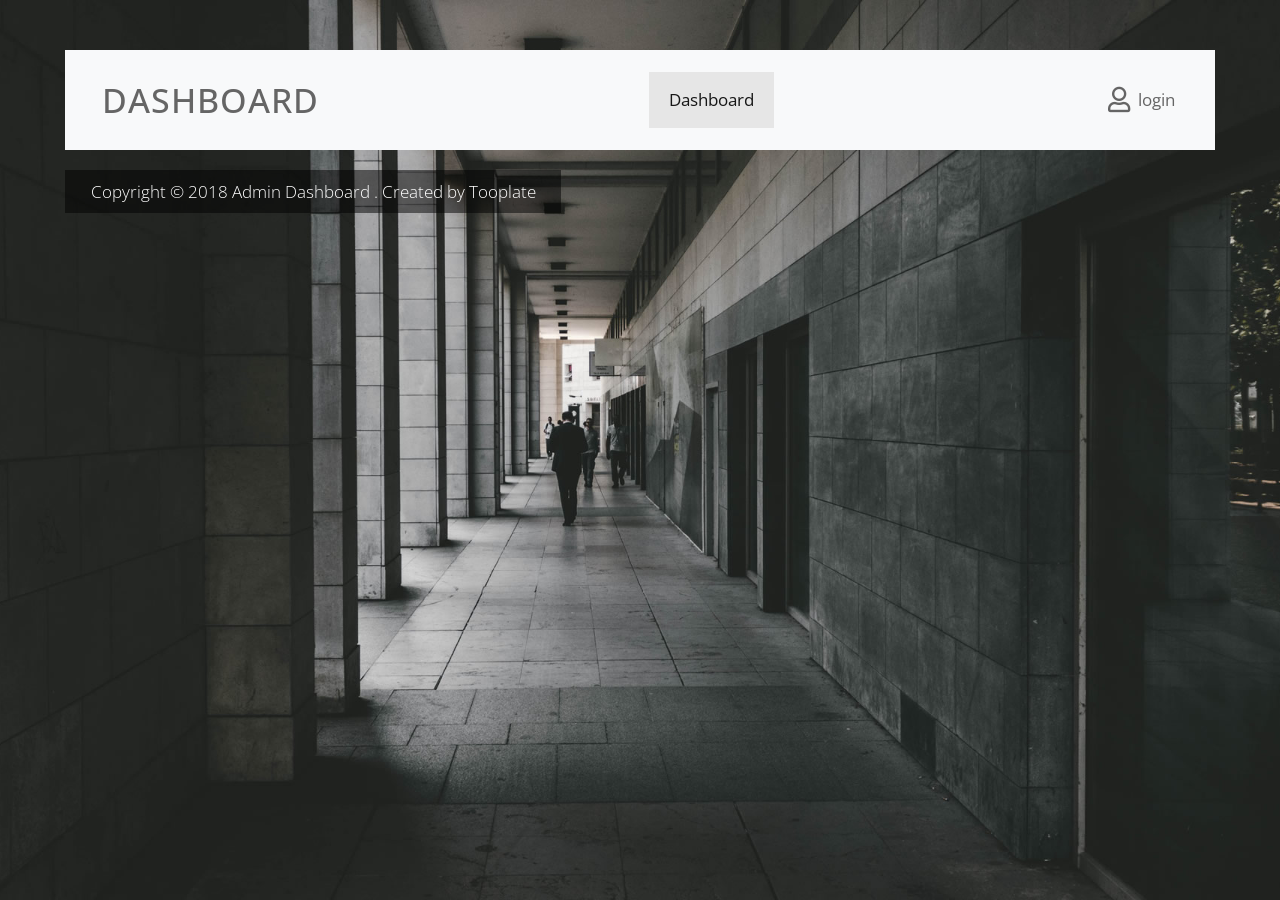
<file: html/index.html>
<!DOCTYPE html>
<html lang="en">

<head>
    <meta charset="UTF-8">
    <meta name="viewport" content="width=device-width, initial-scale=1.0">
    <meta http-equiv="X-UA-Compatible" content="ie=edge">
    <title>Dashboard Admin Template by Tooplate.com</title>
    <!--

    Template 2108 Dashboard

	http://www.tooplate.com/view/2108-dashboard

    -->
    <link rel="stylesheet" href="https://fonts.googleapis.com/css?family=Open+Sans:300,400,600">
    <!-- https://fonts.google.com/specimen/Open+Sans -->
    <link rel="stylesheet" href="static/css/fontawesome.min.css">
    <!-- https://fontawesome.com/ -->
    <link rel="stylesheet" href="static/css/fullcalendar.min.css">
    <!-- https://fullcalendar.io/ -->
    <link rel="stylesheet" href="static/css/bootstrap.min.css">
    <!-- https://getbootstrap.com/ -->
    <link rel="stylesheet" href="static/css/tooplate.css">
</head>

<body id="reportsPage">
    <div class="" id="home">
        <div class="container">
            <div class="row">
                <div class="col-12">
                    <nav class="navbar navbar-expand-xl navbar-light bg-light">
                        <a class="navbar-brand" href="#">
                            <h1 class="tm-site-title mb-0">Dashboard</h1>
                        </a>
                        <button class="navbar-toggler ml-auto mr-0" type="button" data-toggle="collapse" data-target="#navbarSupportedContent" aria-controls="navbarSupportedContent"
                            aria-expanded="false" aria-label="Toggle navigation">
                            <span class="navbar-toggler-icon"></span>
                        </button>

                        <div class="collapse navbar-collapse" id="navbarSupportedContent">
                            <ul class="navbar-nav mx-auto">
                                <li class="nav-item">
                                    <a class="nav-link active" href="#">Dashboard
                                        <span class="sr-only">(current)</span>
                                    </a>
                                </li>
                                <li class="nav-item dp-none logout-area">
                                    <a class="nav-link" href="position.html">Schedule</a>
                                </li>
                                <li class="nav-item dp-none logout-area">
                                    <a class="nav-link" href="position.html">Position</a>
                                </li>

                                <li class="nav-item dp-none logout-area">
                                    <a class="nav-link" href="accounts.html">Accounts</a>
                                </li>
                                <li class="nav-item dropdown dp-none logout-area">
                                    <a class="nav-link dropdown-toggle" href="#" id="navbarDropdown" role="button" data-toggle="dropdown" aria-haspopup="true"
                                        aria-expanded="false">
                                        Settings
                                    </a>
                                    <div class="dropdown-menu" aria-labelledby="navbarDropdown">
                                        <a class="dropdown-item" href="#">Profile</a>
                                        <a class="dropdown-item" href="#">Billing</a>
                                        <a class="dropdown-item" href="#">Customize</a>
                                    </div>
                                </li>
                            </ul>
                            <ul class="navbar-nav login-area">
                                <li class="nav-item">
                                    <a class="nav-link d-flex" href="login.html">
                                        <i class="far fa-user mr-2 tm-logout-icon"></i>
                                        <span>login</span>
                                    </a>
                                </li>
                            </ul>
                            <ul class="navbar-nav dp-none logout-area">
                                <li class="nav-item">
                                    <a class="nav-link d-flex" id="logout-btn" href="javascript:(0)">
                                        <i class="far fa-user mr-2 tm-logout-icon"></i>
                                        <span>Logout</span>
                                    </a>
                                </li>
                            </ul>
                        </div>
                    </nav>
                </div>
            </div>
            <!-- row -->
            <!--<div class="row tm-content-row tm-mt-big">
                <div class="tm-col tm-col-big">
                    <div class="bg-white tm-block h-100">
                        <h2 class="tm-block-title">Latest Hits</h2>
                        <canvas id="lineChart"></canvas>
                    </div>
                </div>
                <div class="tm-col tm-col-big">
                    <div class="bg-white tm-block h-100">
                        <h2 class="tm-block-title">Performance</h2>
                        <canvas id="barChart"></canvas>
                    </div>
                </div>
                <div class="tm-col tm-col-small">
                    <div class="bg-white tm-block h-100">
                        <canvas id="pieChart" class="chartjs-render-monitor"></canvas>
                    </div>
                </div>

                <div class="tm-col tm-col-big">
                    <div class="bg-white tm-block h-100">
                        <div class="row">
                            <div class="col-8">
                                <h2 class="tm-block-title d-inline-block">스케쥴 및 포지션</h2>

                            </div>
                            <div class="col-4 text-right">
                                <a href="position.html" class="tm-link-black">View All</a>
                            </div>
                        </div>
                        <ol class="tm-list-group tm-list-group-alternate-color tm-list-group-pad-big">
                            <li class="tm-list-group-item">
                                Donec eget libero
                            </li>
                            <li class="tm-list-group-item">
                                Nunc luctus suscipit elementum
                            </li>
                            <li class="tm-list-group-item">
                                Maecenas eu justo maximus
                            </li>
                            <li class="tm-list-group-item">
                                Pellentesque auctor urna nunc
                            </li>
                            <li class="tm-list-group-item">
                                Sit amet aliquam lorem efficitur
                            </li>
                            <li class="tm-list-group-item">
                                Pellentesque auctor urna nunc
                            </li>
                            <li class="tm-list-group-item">
                                Sit amet aliquam lorem efficitur
                            </li>
                        </ol>
                    </div>
                </div>
                <div class="tm-col tm-col-big">
                    <div class="bg-white tm-block h-100">
                        <h2 class="tm-block-title">Calendar</h2>
                        <div id="calendar"></div>
                        <div class="row mt-4">
                            <div class="col-12 text-right">
                                <a href="#" class="tm-link-black">View Schedules</a>
                            </div>
                        </div>

                    </div>
                </div>
                <div class="tm-col tm-col-small">
                    <div class="bg-white tm-block h-100">
                        <h2 class="tm-block-title">Upcoming Tasks</h2>
                        <ol class="tm-list-group">
                            <li class="tm-list-group-item">List of tasks</li>
                            <li class="tm-list-group-item">Lorem ipsum doloe</li>
                            <li class="tm-list-group-item">Read reports</li>
                            <li class="tm-list-group-item">Write email</li>
                            
                            <li class="tm-list-group-item">Call customers</li>
                            <li class="tm-list-group-item">Go to meeting</li>
                            <li class="tm-list-group-item">Weekly plan</li>
                            <li class="tm-list-group-item">Ask for feedback</li>
                            
                            <li class="tm-list-group-item">Meet Supervisor</li>
                            <li class="tm-list-group-item">Company trip</li>
                        </ol>
                    </div>
                </div>
            </div>-->
            <footer class="row tm-mt-small">
                <div class="col-12 font-weight-light">
                    <p class="d-inline-block tm-bg-black text-white py-2 px-4">
                        Copyright &copy; 2018 Admin Dashboard . Created by
                        <a rel="nofollow" href="https://www.tooplate.com" class="text-white tm-footer-link">Tooplate</a>
                    </p>
                </div>
            </footer>
        </div>
    </div>
    <script src="static/js/jquery-3.3.1.min.js"></script>
    <!-- https://jquery.com/download/ -->
    <script src="static/js/moment.min.js"></script>
    <!-- https://momentjs.com/ -->
    <script src="static/js/utils.js"></script>
    <script src="static/js/Chart.min.js"></script>
    <!-- http://www.chartjs.org/docs/latest/ -->
    <script src="static/js/fullcalendar.min.js"></script>
    <!-- https://fullcalendar.io/ -->
    <script src="static/js/bootstrap.min.js"></script>
    <!-- https://getbootstrap.com/ -->
    <script src="static/js/tooplate-scripts.js"></script>
    <script src="static/js/index.js"></script>

    <script>
        let ctxLine,
            ctxBar,
            ctxPie,
            optionsLine,
            optionsBar,
            optionsPie,
            configLine,
            configBar,
            configPie,
            lineChart;
        barChart, pieChart;
        // DOM is ready
        $(function () {
            updateChartOptions();
            drawLineChart(); // Line Chart
            drawBarChart(); // Bar Chart
            drawPieChart(); // Pie Chart
            drawCalendar(); // Calendar

            $(window).resize(function () {
                updateChartOptions();
                updateLineChart();
                updateBarChart();
                reloadPage();
            });
        })
    </script>
</body>
</html>
</file>
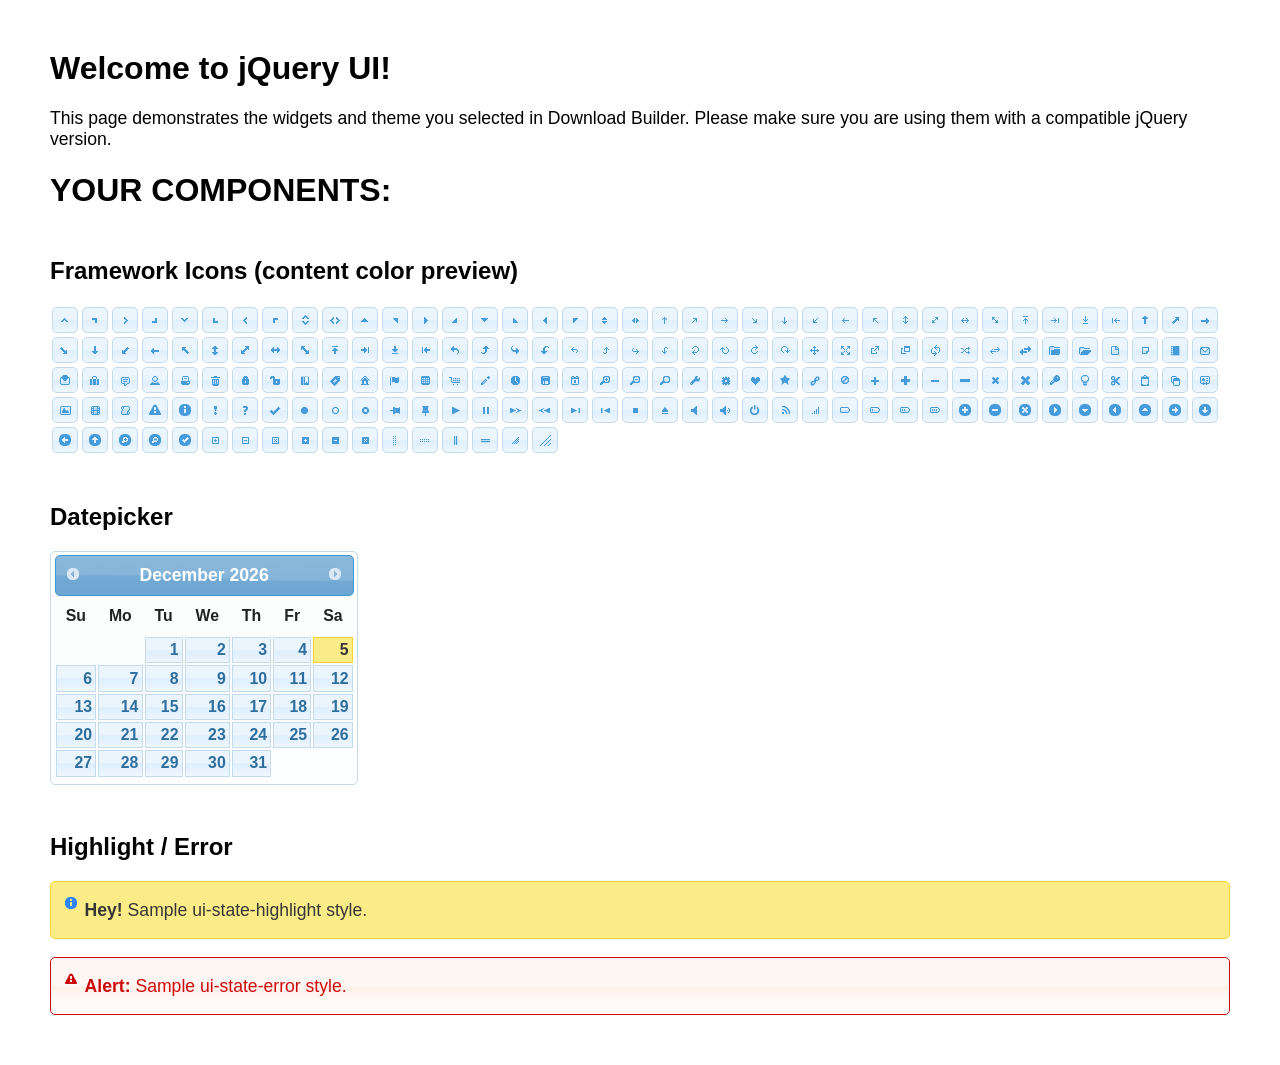
<file: html/static/jquery-ui-datepicker/index.html>
<!doctype html>
<html lang="us">
<head>
	<meta charset="utf-8">
	<title>jQuery UI Example Page</title>
	<link href="jquery-ui.css" rel="stylesheet">
	<style>
	body{
		font-family: "Trebuchet MS", sans-serif;
		margin: 50px;
	}
	.demoHeaders {
		margin-top: 2em;
	}
	#dialog-link {
		padding: .4em 1em .4em 20px;
		text-decoration: none;
		position: relative;
	}
	#dialog-link span.ui-icon {
		margin: 0 5px 0 0;
		position: absolute;
		left: .2em;
		top: 50%;
		margin-top: -8px;
	}
	#icons {
		margin: 0;
		padding: 0;
	}
	#icons li {
		margin: 2px;
		position: relative;
		padding: 4px 0;
		cursor: pointer;
		float: left;
		list-style: none;
	}
	#icons span.ui-icon {
		float: left;
		margin: 0 4px;
	}
	.fakewindowcontain .ui-widget-overlay {
		position: absolute;
	}
	select {
		width: 200px;
	}
	</style>
</head>
<body>

<h1>Welcome to jQuery UI!</h1>

<div class="ui-widget">
	<p>This page demonstrates the widgets and theme you selected in Download Builder. Please make sure you are using them with a compatible jQuery version.</p>
</div>

<h1>YOUR COMPONENTS:</h1>
















<h2 class="demoHeaders">Framework Icons (content color preview)</h2>
<ul id="icons" class="ui-widget ui-helper-clearfix">
	<li class="ui-state-default ui-corner-all" title=".ui-icon-caret-1-n"><span class="ui-icon ui-icon-caret-1-n"></span></li>
	<li class="ui-state-default ui-corner-all" title=".ui-icon-caret-1-ne"><span class="ui-icon ui-icon-caret-1-ne"></span></li>
	<li class="ui-state-default ui-corner-all" title=".ui-icon-caret-1-e"><span class="ui-icon ui-icon-caret-1-e"></span></li>
	<li class="ui-state-default ui-corner-all" title=".ui-icon-caret-1-se"><span class="ui-icon ui-icon-caret-1-se"></span></li>
	<li class="ui-state-default ui-corner-all" title=".ui-icon-caret-1-s"><span class="ui-icon ui-icon-caret-1-s"></span></li>
	<li class="ui-state-default ui-corner-all" title=".ui-icon-caret-1-sw"><span class="ui-icon ui-icon-caret-1-sw"></span></li>
	<li class="ui-state-default ui-corner-all" title=".ui-icon-caret-1-w"><span class="ui-icon ui-icon-caret-1-w"></span></li>
	<li class="ui-state-default ui-corner-all" title=".ui-icon-caret-1-nw"><span class="ui-icon ui-icon-caret-1-nw"></span></li>
	<li class="ui-state-default ui-corner-all" title=".ui-icon-caret-2-n-s"><span class="ui-icon ui-icon-caret-2-n-s"></span></li>
	<li class="ui-state-default ui-corner-all" title=".ui-icon-caret-2-e-w"><span class="ui-icon ui-icon-caret-2-e-w"></span></li>
	<li class="ui-state-default ui-corner-all" title=".ui-icon-triangle-1-n"><span class="ui-icon ui-icon-triangle-1-n"></span></li>
	<li class="ui-state-default ui-corner-all" title=".ui-icon-triangle-1-ne"><span class="ui-icon ui-icon-triangle-1-ne"></span></li>
	<li class="ui-state-default ui-corner-all" title=".ui-icon-triangle-1-e"><span class="ui-icon ui-icon-triangle-1-e"></span></li>
	<li class="ui-state-default ui-corner-all" title=".ui-icon-triangle-1-se"><span class="ui-icon ui-icon-triangle-1-se"></span></li>
	<li class="ui-state-default ui-corner-all" title=".ui-icon-triangle-1-s"><span class="ui-icon ui-icon-triangle-1-s"></span></li>
	<li class="ui-state-default ui-corner-all" title=".ui-icon-triangle-1-sw"><span class="ui-icon ui-icon-triangle-1-sw"></span></li>
	<li class="ui-state-default ui-corner-all" title=".ui-icon-triangle-1-w"><span class="ui-icon ui-icon-triangle-1-w"></span></li>
	<li class="ui-state-default ui-corner-all" title=".ui-icon-triangle-1-nw"><span class="ui-icon ui-icon-triangle-1-nw"></span></li>
	<li class="ui-state-default ui-corner-all" title=".ui-icon-triangle-2-n-s"><span class="ui-icon ui-icon-triangle-2-n-s"></span></li>
	<li class="ui-state-default ui-corner-all" title=".ui-icon-triangle-2-e-w"><span class="ui-icon ui-icon-triangle-2-e-w"></span></li>
	<li class="ui-state-default ui-corner-all" title=".ui-icon-arrow-1-n"><span class="ui-icon ui-icon-arrow-1-n"></span></li>
	<li class="ui-state-default ui-corner-all" title=".ui-icon-arrow-1-ne"><span class="ui-icon ui-icon-arrow-1-ne"></span></li>
	<li class="ui-state-default ui-corner-all" title=".ui-icon-arrow-1-e"><span class="ui-icon ui-icon-arrow-1-e"></span></li>
	<li class="ui-state-default ui-corner-all" title=".ui-icon-arrow-1-se"><span class="ui-icon ui-icon-arrow-1-se"></span></li>
	<li class="ui-state-default ui-corner-all" title=".ui-icon-arrow-1-s"><span class="ui-icon ui-icon-arrow-1-s"></span></li>
	<li class="ui-state-default ui-corner-all" title=".ui-icon-arrow-1-sw"><span class="ui-icon ui-icon-arrow-1-sw"></span></li>
	<li class="ui-state-default ui-corner-all" title=".ui-icon-arrow-1-w"><span class="ui-icon ui-icon-arrow-1-w"></span></li>
	<li class="ui-state-default ui-corner-all" title=".ui-icon-arrow-1-nw"><span class="ui-icon ui-icon-arrow-1-nw"></span></li>
	<li class="ui-state-default ui-corner-all" title=".ui-icon-arrow-2-n-s"><span class="ui-icon ui-icon-arrow-2-n-s"></span></li>
	<li class="ui-state-default ui-corner-all" title=".ui-icon-arrow-2-ne-sw"><span class="ui-icon ui-icon-arrow-2-ne-sw"></span></li>
	<li class="ui-state-default ui-corner-all" title=".ui-icon-arrow-2-e-w"><span class="ui-icon ui-icon-arrow-2-e-w"></span></li>
	<li class="ui-state-default ui-corner-all" title=".ui-icon-arrow-2-se-nw"><span class="ui-icon ui-icon-arrow-2-se-nw"></span></li>
	<li class="ui-state-default ui-corner-all" title=".ui-icon-arrowstop-1-n"><span class="ui-icon ui-icon-arrowstop-1-n"></span></li>
	<li class="ui-state-default ui-corner-all" title=".ui-icon-arrowstop-1-e"><span class="ui-icon ui-icon-arrowstop-1-e"></span></li>
	<li class="ui-state-default ui-corner-all" title=".ui-icon-arrowstop-1-s"><span class="ui-icon ui-icon-arrowstop-1-s"></span></li>
	<li class="ui-state-default ui-corner-all" title=".ui-icon-arrowstop-1-w"><span class="ui-icon ui-icon-arrowstop-1-w"></span></li>
	<li class="ui-state-default ui-corner-all" title=".ui-icon-arrowthick-1-n"><span class="ui-icon ui-icon-arrowthick-1-n"></span></li>
	<li class="ui-state-default ui-corner-all" title=".ui-icon-arrowthick-1-ne"><span class="ui-icon ui-icon-arrowthick-1-ne"></span></li>
	<li class="ui-state-default ui-corner-all" title=".ui-icon-arrowthick-1-e"><span class="ui-icon ui-icon-arrowthick-1-e"></span></li>
	<li class="ui-state-default ui-corner-all" title=".ui-icon-arrowthick-1-se"><span class="ui-icon ui-icon-arrowthick-1-se"></span></li>
	<li class="ui-state-default ui-corner-all" title=".ui-icon-arrowthick-1-s"><span class="ui-icon ui-icon-arrowthick-1-s"></span></li>
	<li class="ui-state-default ui-corner-all" title=".ui-icon-arrowthick-1-sw"><span class="ui-icon ui-icon-arrowthick-1-sw"></span></li>
	<li class="ui-state-default ui-corner-all" title=".ui-icon-arrowthick-1-w"><span class="ui-icon ui-icon-arrowthick-1-w"></span></li>
	<li class="ui-state-default ui-corner-all" title=".ui-icon-arrowthick-1-nw"><span class="ui-icon ui-icon-arrowthick-1-nw"></span></li>
	<li class="ui-state-default ui-corner-all" title=".ui-icon-arrowthick-2-n-s"><span class="ui-icon ui-icon-arrowthick-2-n-s"></span></li>
	<li class="ui-state-default ui-corner-all" title=".ui-icon-arrowthick-2-ne-sw"><span class="ui-icon ui-icon-arrowthick-2-ne-sw"></span></li>
	<li class="ui-state-default ui-corner-all" title=".ui-icon-arrowthick-2-e-w"><span class="ui-icon ui-icon-arrowthick-2-e-w"></span></li>
	<li class="ui-state-default ui-corner-all" title=".ui-icon-arrowthick-2-se-nw"><span class="ui-icon ui-icon-arrowthick-2-se-nw"></span></li>
	<li class="ui-state-default ui-corner-all" title=".ui-icon-arrowthickstop-1-n"><span class="ui-icon ui-icon-arrowthickstop-1-n"></span></li>
	<li class="ui-state-default ui-corner-all" title=".ui-icon-arrowthickstop-1-e"><span class="ui-icon ui-icon-arrowthickstop-1-e"></span></li>
	<li class="ui-state-default ui-corner-all" title=".ui-icon-arrowthickstop-1-s"><span class="ui-icon ui-icon-arrowthickstop-1-s"></span></li>
	<li class="ui-state-default ui-corner-all" title=".ui-icon-arrowthickstop-1-w"><span class="ui-icon ui-icon-arrowthickstop-1-w"></span></li>
	<li class="ui-state-default ui-corner-all" title=".ui-icon-arrowreturnthick-1-w"><span class="ui-icon ui-icon-arrowreturnthick-1-w"></span></li>
	<li class="ui-state-default ui-corner-all" title=".ui-icon-arrowreturnthick-1-n"><span class="ui-icon ui-icon-arrowreturnthick-1-n"></span></li>
	<li class="ui-state-default ui-corner-all" title=".ui-icon-arrowreturnthick-1-e"><span class="ui-icon ui-icon-arrowreturnthick-1-e"></span></li>
	<li class="ui-state-default ui-corner-all" title=".ui-icon-arrowreturnthick-1-s"><span class="ui-icon ui-icon-arrowreturnthick-1-s"></span></li>
	<li class="ui-state-default ui-corner-all" title=".ui-icon-arrowreturn-1-w"><span class="ui-icon ui-icon-arrowreturn-1-w"></span></li>
	<li class="ui-state-default ui-corner-all" title=".ui-icon-arrowreturn-1-n"><span class="ui-icon ui-icon-arrowreturn-1-n"></span></li>
	<li class="ui-state-default ui-corner-all" title=".ui-icon-arrowreturn-1-e"><span class="ui-icon ui-icon-arrowreturn-1-e"></span></li>
	<li class="ui-state-default ui-corner-all" title=".ui-icon-arrowreturn-1-s"><span class="ui-icon ui-icon-arrowreturn-1-s"></span></li>
	<li class="ui-state-default ui-corner-all" title=".ui-icon-arrowrefresh-1-w"><span class="ui-icon ui-icon-arrowrefresh-1-w"></span></li>
	<li class="ui-state-default ui-corner-all" title=".ui-icon-arrowrefresh-1-n"><span class="ui-icon ui-icon-arrowrefresh-1-n"></span></li>
	<li class="ui-state-default ui-corner-all" title=".ui-icon-arrowrefresh-1-e"><span class="ui-icon ui-icon-arrowrefresh-1-e"></span></li>
	<li class="ui-state-default ui-corner-all" title=".ui-icon-arrowrefresh-1-s"><span class="ui-icon ui-icon-arrowrefresh-1-s"></span></li>
	<li class="ui-state-default ui-corner-all" title=".ui-icon-arrow-4"><span class="ui-icon ui-icon-arrow-4"></span></li>
	<li class="ui-state-default ui-corner-all" title=".ui-icon-arrow-4-diag"><span class="ui-icon ui-icon-arrow-4-diag"></span></li>
	<li class="ui-state-default ui-corner-all" title=".ui-icon-extlink"><span class="ui-icon ui-icon-extlink"></span></li>
	<li class="ui-state-default ui-corner-all" title=".ui-icon-newwin"><span class="ui-icon ui-icon-newwin"></span></li>
	<li class="ui-state-default ui-corner-all" title=".ui-icon-refresh"><span class="ui-icon ui-icon-refresh"></span></li>
	<li class="ui-state-default ui-corner-all" title=".ui-icon-shuffle"><span class="ui-icon ui-icon-shuffle"></span></li>
	<li class="ui-state-default ui-corner-all" title=".ui-icon-transfer-e-w"><span class="ui-icon ui-icon-transfer-e-w"></span></li>
	<li class="ui-state-default ui-corner-all" title=".ui-icon-transferthick-e-w"><span class="ui-icon ui-icon-transferthick-e-w"></span></li>
	<li class="ui-state-default ui-corner-all" title=".ui-icon-folder-collapsed"><span class="ui-icon ui-icon-folder-collapsed"></span></li>
	<li class="ui-state-default ui-corner-all" title=".ui-icon-folder-open"><span class="ui-icon ui-icon-folder-open"></span></li>
	<li class="ui-state-default ui-corner-all" title=".ui-icon-document"><span class="ui-icon ui-icon-document"></span></li>
	<li class="ui-state-default ui-corner-all" title=".ui-icon-document-b"><span class="ui-icon ui-icon-document-b"></span></li>
	<li class="ui-state-default ui-corner-all" title=".ui-icon-note"><span class="ui-icon ui-icon-note"></span></li>
	<li class="ui-state-default ui-corner-all" title=".ui-icon-mail-closed"><span class="ui-icon ui-icon-mail-closed"></span></li>
	<li class="ui-state-default ui-corner-all" title=".ui-icon-mail-open"><span class="ui-icon ui-icon-mail-open"></span></li>
	<li class="ui-state-default ui-corner-all" title=".ui-icon-suitcase"><span class="ui-icon ui-icon-suitcase"></span></li>
	<li class="ui-state-default ui-corner-all" title=".ui-icon-comment"><span class="ui-icon ui-icon-comment"></span></li>
	<li class="ui-state-default ui-corner-all" title=".ui-icon-person"><span class="ui-icon ui-icon-person"></span></li>
	<li class="ui-state-default ui-corner-all" title=".ui-icon-print"><span class="ui-icon ui-icon-print"></span></li>
	<li class="ui-state-default ui-corner-all" title=".ui-icon-trash"><span class="ui-icon ui-icon-trash"></span></li>
	<li class="ui-state-default ui-corner-all" title=".ui-icon-locked"><span class="ui-icon ui-icon-locked"></span></li>
	<li class="ui-state-default ui-corner-all" title=".ui-icon-unlocked"><span class="ui-icon ui-icon-unlocked"></span></li>
	<li class="ui-state-default ui-corner-all" title=".ui-icon-bookmark"><span class="ui-icon ui-icon-bookmark"></span></li>
	<li class="ui-state-default ui-corner-all" title=".ui-icon-tag"><span class="ui-icon ui-icon-tag"></span></li>
	<li class="ui-state-default ui-corner-all" title=".ui-icon-home"><span class="ui-icon ui-icon-home"></span></li>
	<li class="ui-state-default ui-corner-all" title=".ui-icon-flag"><span class="ui-icon ui-icon-flag"></span></li>
	<li class="ui-state-default ui-corner-all" title=".ui-icon-calculator"><span class="ui-icon ui-icon-calculator"></span></li>
	<li class="ui-state-default ui-corner-all" title=".ui-icon-cart"><span class="ui-icon ui-icon-cart"></span></li>
	<li class="ui-state-default ui-corner-all" title=".ui-icon-pencil"><span class="ui-icon ui-icon-pencil"></span></li>
	<li class="ui-state-default ui-corner-all" title=".ui-icon-clock"><span class="ui-icon ui-icon-clock"></span></li>
	<li class="ui-state-default ui-corner-all" title=".ui-icon-disk"><span class="ui-icon ui-icon-disk"></span></li>
	<li class="ui-state-default ui-corner-all" title=".ui-icon-calendar"><span class="ui-icon ui-icon-calendar"></span></li>
	<li class="ui-state-default ui-corner-all" title=".ui-icon-zoomin"><span class="ui-icon ui-icon-zoomin"></span></li>
	<li class="ui-state-default ui-corner-all" title=".ui-icon-zoomout"><span class="ui-icon ui-icon-zoomout"></span></li>
	<li class="ui-state-default ui-corner-all" title=".ui-icon-search"><span class="ui-icon ui-icon-search"></span></li>
	<li class="ui-state-default ui-corner-all" title=".ui-icon-wrench"><span class="ui-icon ui-icon-wrench"></span></li>
	<li class="ui-state-default ui-corner-all" title=".ui-icon-gear"><span class="ui-icon ui-icon-gear"></span></li>
	<li class="ui-state-default ui-corner-all" title=".ui-icon-heart"><span class="ui-icon ui-icon-heart"></span></li>
	<li class="ui-state-default ui-corner-all" title=".ui-icon-star"><span class="ui-icon ui-icon-star"></span></li>
	<li class="ui-state-default ui-corner-all" title=".ui-icon-link"><span class="ui-icon ui-icon-link"></span></li>
	<li class="ui-state-default ui-corner-all" title=".ui-icon-cancel"><span class="ui-icon ui-icon-cancel"></span></li>
	<li class="ui-state-default ui-corner-all" title=".ui-icon-plus"><span class="ui-icon ui-icon-plus"></span></li>
	<li class="ui-state-default ui-corner-all" title=".ui-icon-plusthick"><span class="ui-icon ui-icon-plusthick"></span></li>
	<li class="ui-state-default ui-corner-all" title=".ui-icon-minus"><span class="ui-icon ui-icon-minus"></span></li>
	<li class="ui-state-default ui-corner-all" title=".ui-icon-minusthick"><span class="ui-icon ui-icon-minusthick"></span></li>
	<li class="ui-state-default ui-corner-all" title=".ui-icon-close"><span class="ui-icon ui-icon-close"></span></li>
	<li class="ui-state-default ui-corner-all" title=".ui-icon-closethick"><span class="ui-icon ui-icon-closethick"></span></li>
	<li class="ui-state-default ui-corner-all" title=".ui-icon-key"><span class="ui-icon ui-icon-key"></span></li>
	<li class="ui-state-default ui-corner-all" title=".ui-icon-lightbulb"><span class="ui-icon ui-icon-lightbulb"></span></li>
	<li class="ui-state-default ui-corner-all" title=".ui-icon-scissors"><span class="ui-icon ui-icon-scissors"></span></li>
	<li class="ui-state-default ui-corner-all" title=".ui-icon-clipboard"><span class="ui-icon ui-icon-clipboard"></span></li>
	<li class="ui-state-default ui-corner-all" title=".ui-icon-copy"><span class="ui-icon ui-icon-copy"></span></li>
	<li class="ui-state-default ui-corner-all" title=".ui-icon-contact"><span class="ui-icon ui-icon-contact"></span></li>
	<li class="ui-state-default ui-corner-all" title=".ui-icon-image"><span class="ui-icon ui-icon-image"></span></li>
	<li class="ui-state-default ui-corner-all" title=".ui-icon-video"><span class="ui-icon ui-icon-video"></span></li>
	<li class="ui-state-default ui-corner-all" title=".ui-icon-script"><span class="ui-icon ui-icon-script"></span></li>
	<li class="ui-state-default ui-corner-all" title=".ui-icon-alert"><span class="ui-icon ui-icon-alert"></span></li>
	<li class="ui-state-default ui-corner-all" title=".ui-icon-info"><span class="ui-icon ui-icon-info"></span></li>
	<li class="ui-state-default ui-corner-all" title=".ui-icon-notice"><span class="ui-icon ui-icon-notice"></span></li>
	<li class="ui-state-default ui-corner-all" title=".ui-icon-help"><span class="ui-icon ui-icon-help"></span></li>
	<li class="ui-state-default ui-corner-all" title=".ui-icon-check"><span class="ui-icon ui-icon-check"></span></li>
	<li class="ui-state-default ui-corner-all" title=".ui-icon-bullet"><span class="ui-icon ui-icon-bullet"></span></li>
	<li class="ui-state-default ui-corner-all" title=".ui-icon-radio-off"><span class="ui-icon ui-icon-radio-off"></span></li>
	<li class="ui-state-default ui-corner-all" title=".ui-icon-radio-on"><span class="ui-icon ui-icon-radio-on"></span></li>
	<li class="ui-state-default ui-corner-all" title=".ui-icon-pin-w"><span class="ui-icon ui-icon-pin-w"></span></li>
	<li class="ui-state-default ui-corner-all" title=".ui-icon-pin-s"><span class="ui-icon ui-icon-pin-s"></span></li>
	<li class="ui-state-default ui-corner-all" title=".ui-icon-play"><span class="ui-icon ui-icon-play"></span></li>
	<li class="ui-state-default ui-corner-all" title=".ui-icon-pause"><span class="ui-icon ui-icon-pause"></span></li>
	<li class="ui-state-default ui-corner-all" title=".ui-icon-seek-next"><span class="ui-icon ui-icon-seek-next"></span></li>
	<li class="ui-state-default ui-corner-all" title=".ui-icon-seek-prev"><span class="ui-icon ui-icon-seek-prev"></span></li>
	<li class="ui-state-default ui-corner-all" title=".ui-icon-seek-end"><span class="ui-icon ui-icon-seek-end"></span></li>
	<li class="ui-state-default ui-corner-all" title=".ui-icon-seek-first"><span class="ui-icon ui-icon-seek-first"></span></li>
	<li class="ui-state-default ui-corner-all" title=".ui-icon-stop"><span class="ui-icon ui-icon-stop"></span></li>
	<li class="ui-state-default ui-corner-all" title=".ui-icon-eject"><span class="ui-icon ui-icon-eject"></span></li>
	<li class="ui-state-default ui-corner-all" title=".ui-icon-volume-off"><span class="ui-icon ui-icon-volume-off"></span></li>
	<li class="ui-state-default ui-corner-all" title=".ui-icon-volume-on"><span class="ui-icon ui-icon-volume-on"></span></li>
	<li class="ui-state-default ui-corner-all" title=".ui-icon-power"><span class="ui-icon ui-icon-power"></span></li>
	<li class="ui-state-default ui-corner-all" title=".ui-icon-signal-diag"><span class="ui-icon ui-icon-signal-diag"></span></li>
	<li class="ui-state-default ui-corner-all" title=".ui-icon-signal"><span class="ui-icon ui-icon-signal"></span></li>
	<li class="ui-state-default ui-corner-all" title=".ui-icon-battery-0"><span class="ui-icon ui-icon-battery-0"></span></li>
	<li class="ui-state-default ui-corner-all" title=".ui-icon-battery-1"><span class="ui-icon ui-icon-battery-1"></span></li>
	<li class="ui-state-default ui-corner-all" title=".ui-icon-battery-2"><span class="ui-icon ui-icon-battery-2"></span></li>
	<li class="ui-state-default ui-corner-all" title=".ui-icon-battery-3"><span class="ui-icon ui-icon-battery-3"></span></li>
	<li class="ui-state-default ui-corner-all" title=".ui-icon-circle-plus"><span class="ui-icon ui-icon-circle-plus"></span></li>
	<li class="ui-state-default ui-corner-all" title=".ui-icon-circle-minus"><span class="ui-icon ui-icon-circle-minus"></span></li>
	<li class="ui-state-default ui-corner-all" title=".ui-icon-circle-close"><span class="ui-icon ui-icon-circle-close"></span></li>
	<li class="ui-state-default ui-corner-all" title=".ui-icon-circle-triangle-e"><span class="ui-icon ui-icon-circle-triangle-e"></span></li>
	<li class="ui-state-default ui-corner-all" title=".ui-icon-circle-triangle-s"><span class="ui-icon ui-icon-circle-triangle-s"></span></li>
	<li class="ui-state-default ui-corner-all" title=".ui-icon-circle-triangle-w"><span class="ui-icon ui-icon-circle-triangle-w"></span></li>
	<li class="ui-state-default ui-corner-all" title=".ui-icon-circle-triangle-n"><span class="ui-icon ui-icon-circle-triangle-n"></span></li>
	<li class="ui-state-default ui-corner-all" title=".ui-icon-circle-arrow-e"><span class="ui-icon ui-icon-circle-arrow-e"></span></li>
	<li class="ui-state-default ui-corner-all" title=".ui-icon-circle-arrow-s"><span class="ui-icon ui-icon-circle-arrow-s"></span></li>
	<li class="ui-state-default ui-corner-all" title=".ui-icon-circle-arrow-w"><span class="ui-icon ui-icon-circle-arrow-w"></span></li>
	<li class="ui-state-default ui-corner-all" title=".ui-icon-circle-arrow-n"><span class="ui-icon ui-icon-circle-arrow-n"></span></li>
	<li class="ui-state-default ui-corner-all" title=".ui-icon-circle-zoomin"><span class="ui-icon ui-icon-circle-zoomin"></span></li>
	<li class="ui-state-default ui-corner-all" title=".ui-icon-circle-zoomout"><span class="ui-icon ui-icon-circle-zoomout"></span></li>
	<li class="ui-state-default ui-corner-all" title=".ui-icon-circle-check"><span class="ui-icon ui-icon-circle-check"></span></li>
	<li class="ui-state-default ui-corner-all" title=".ui-icon-circlesmall-plus"><span class="ui-icon ui-icon-circlesmall-plus"></span></li>
	<li class="ui-state-default ui-corner-all" title=".ui-icon-circlesmall-minus"><span class="ui-icon ui-icon-circlesmall-minus"></span></li>
	<li class="ui-state-default ui-corner-all" title=".ui-icon-circlesmall-close"><span class="ui-icon ui-icon-circlesmall-close"></span></li>
	<li class="ui-state-default ui-corner-all" title=".ui-icon-squaresmall-plus"><span class="ui-icon ui-icon-squaresmall-plus"></span></li>
	<li class="ui-state-default ui-corner-all" title=".ui-icon-squaresmall-minus"><span class="ui-icon ui-icon-squaresmall-minus"></span></li>
	<li class="ui-state-default ui-corner-all" title=".ui-icon-squaresmall-close"><span class="ui-icon ui-icon-squaresmall-close"></span></li>
	<li class="ui-state-default ui-corner-all" title=".ui-icon-grip-dotted-vertical"><span class="ui-icon ui-icon-grip-dotted-vertical"></span></li>
	<li class="ui-state-default ui-corner-all" title=".ui-icon-grip-dotted-horizontal"><span class="ui-icon ui-icon-grip-dotted-horizontal"></span></li>
	<li class="ui-state-default ui-corner-all" title=".ui-icon-grip-solid-vertical"><span class="ui-icon ui-icon-grip-solid-vertical"></span></li>
	<li class="ui-state-default ui-corner-all" title=".ui-icon-grip-solid-horizontal"><span class="ui-icon ui-icon-grip-solid-horizontal"></span></li>
	<li class="ui-state-default ui-corner-all" title=".ui-icon-gripsmall-diagonal-se"><span class="ui-icon ui-icon-gripsmall-diagonal-se"></span></li>
	<li class="ui-state-default ui-corner-all" title=".ui-icon-grip-diagonal-se"><span class="ui-icon ui-icon-grip-diagonal-se"></span></li>
</ul>




<!-- Datepicker -->
<h2 class="demoHeaders">Datepicker</h2>
<div id="datepicker"></div>












<!-- Highlight / Error -->
<h2 class="demoHeaders">Highlight / Error</h2>
<div class="ui-widget">
	<div class="ui-state-highlight ui-corner-all" style="margin-top: 20px; padding: 0 .7em;">
		<p><span class="ui-icon ui-icon-info" style="float: left; margin-right: .3em;"></span>
		<strong>Hey!</strong> Sample ui-state-highlight style.</p>
	</div>
</div>
<br>
<div class="ui-widget">
	<div class="ui-state-error ui-corner-all" style="padding: 0 .7em;">
		<p><span class="ui-icon ui-icon-alert" style="float: left; margin-right: .3em;"></span>
		<strong>Alert:</strong> Sample ui-state-error style.</p>
	</div>
</div>

<script src="external/jquery/jquery.js"></script>
<script src="jquery-ui.js"></script>
<script>















$( "#datepicker" ).datepicker({
	inline: true
});














// Hover states on the static widgets
$( "#dialog-link, #icons li" ).hover(
	function() {
		$( this ).addClass( "ui-state-hover" );
	},
	function() {
		$( this ).removeClass( "ui-state-hover" );
	}
);
</script>
</body>
</html>
</file>
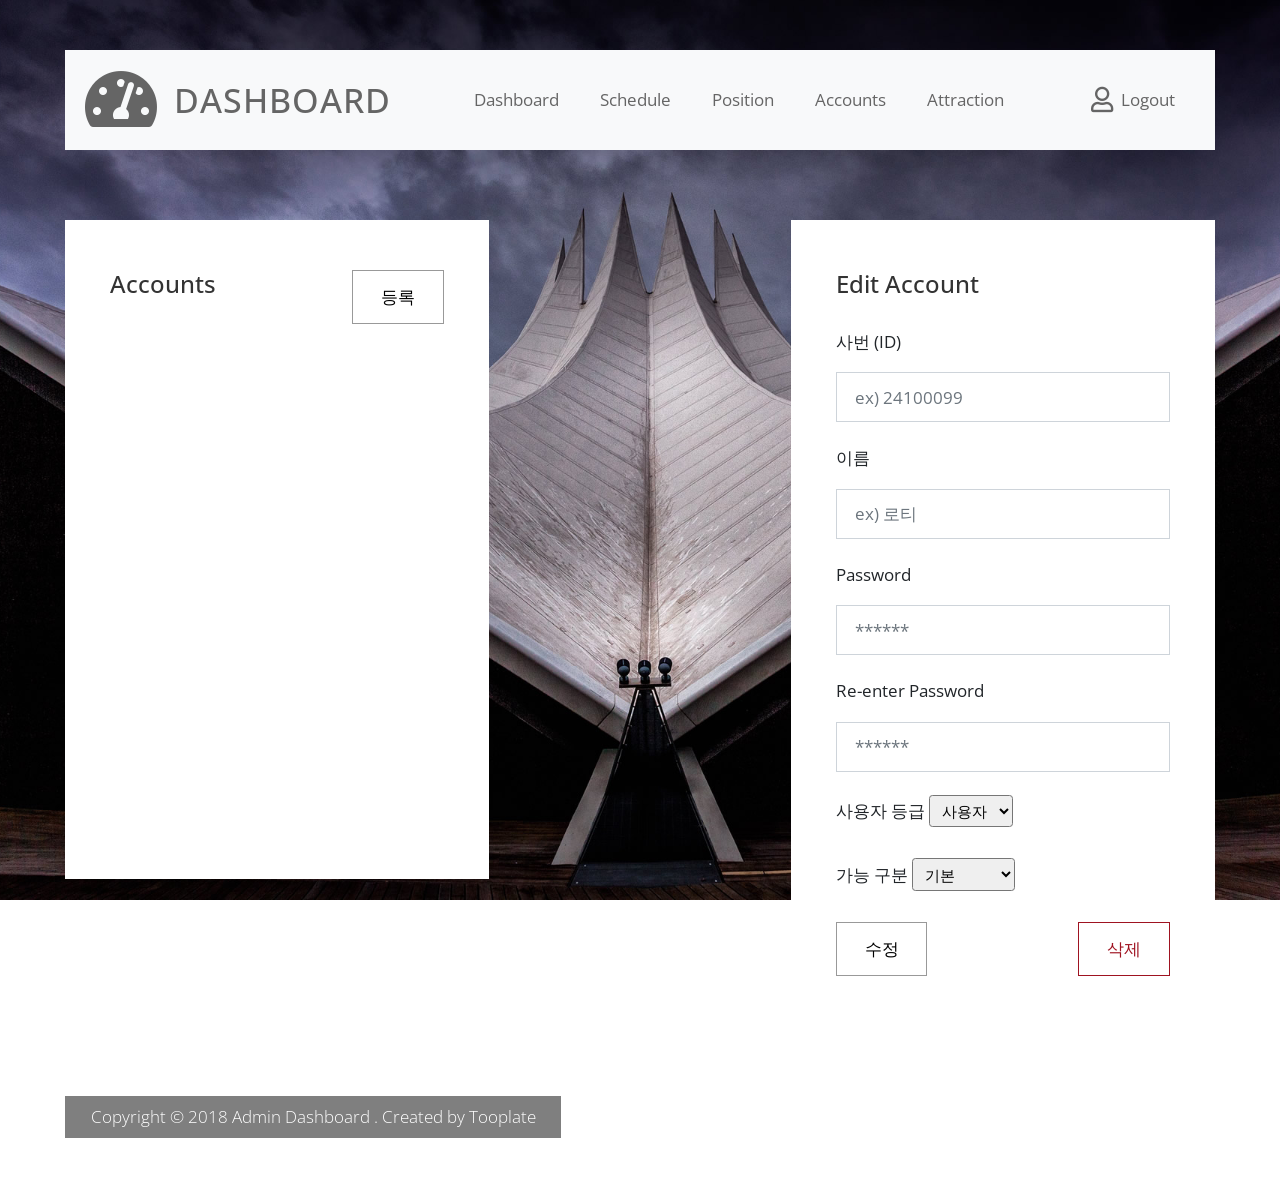
<file: html/accounts.html>
<!DOCTYPE html>
<html lang="en">

<head>
    <meta charset="UTF-8">
    <meta name="viewport" content="width=device-width, initial-scale=1.0">
    <meta http-equiv="X-UA-Compatible" content="ie=edge">
    <title>Accounts Page - Dashboard Template</title>
    <!--

    Template 2108 Dashboard

	http://www.tooplate.com/view/2108-dashboard

    -->
    <link rel="stylesheet" href="https://fonts.googleapis.com/css?family=Open+Sans:300,400,600">
    <!-- https://fonts.google.com/specimen/Open+Sans -->
    <link rel="stylesheet" href="static/css/fontawesome.min.css">
    <!-- https://fontawesome.com/ -->
    <link rel="stylesheet" href="static/css/bootstrap.min.css">
    <!-- https://getbootstrap.com/ -->
    <link rel="stylesheet" href="static/css/tooplate.css">
</head>

<body class="bg03">
    <div class="container">
        <div data-include-path="navbar.html"></div>

        <!-- row -->
        <div class="row tm-content-row tm-mt-big">
            <div class="tm-col tm-col-big">
                <div class="bg-white tm-block">
                    <div class="row">
                        <div class="col-12">
                            <h2 class="tm-block-title d-inline-block">Accounts</h2>
                            <a href="add-account.html" id="add-user" class="btn btn-primary float-right">등록</a>
                        </div>
                    </div>
                    <ol id="users-area" class="tm-list-group tm-list-group-alternate-color tm-list-group-pad-big scrollbar">
                    </ol>
                </div>
            </div>
            <div class="tm-col tm-col-big">
                <div class="bg-white tm-block">
                    <div class="row">
                        <div class="col-12">
                            <h2 class="tm-block-title">Edit Account</h2>
                        </div>
                    </div>
                    <div class="row">
                        <div class="col-12">
                            <form action="" class="tm-signup-form">
                                <div class="form-group">
                                    <label for="username">사번 (ID)</label>
                                    <input placeholder="ex) 24100099" id="username" name="username" type="text" class="form-control validate">
                                </div>
                                <div class="form-group">
                                    <label for="name">이름</label>
                                    <input placeholder="ex) 로티" id="name" name="name" type="text" class="form-control validate">
                                </div>
                                <div class="form-group">
                                    <label for="password">Password</label>
                                    <input placeholder="******" id="password" name="password" type="password" class="form-control validate">
                                </div>
                                <div class="form-group">
                                    <label for="password2">Re-enter Password</label>
                                    <input placeholder="******" id="password2" name="password2" type="password" class="form-control validate">
                                </div>
                                <div class="form-group">
                                    <label for="role">사용자 등급</label>
                                    <select  id="role" name="role" class="form-control-sm validate" >
                                        <option value="USER">사용자</option>
                                        <option value="ADMIN">관리자</option>
                                    </select>
                                </div>
                                <div class="form-group">
                                    <label for="grade">가능 구분</label>
                                    <select  id="grade" name="grade" class="form-control-sm validate">
                                        <option value="NORMAL">기본</option>
                                        <option value="ATLANTIS_LOADER_ONE_MANAGE">로/1 가능</option>
                                        <option value="SWING_LINE_MANAGE">스줄 가능</option>
                                        <option value="SWING_CPO">스씨 가능</option>
                                        <option value="ATLANTIS_LINE_MANAGE">아줄 가능</option>
                                        <option value="S_CPO">S-CPO</option>
                                    </select>
                                </div>
                                <div class="row">
                                    <div class="col-12 col-sm-4">
                                        <button type="button" id="edit-user" class="btn btn-primary">수정</button>
                                    </div>
                                    <div class="col-12 col-sm-8 tm-btn-right">
                                        <button type="button" id="delete-user" class="btn btn-danger">삭제</button>
                                    </div>
                                </div>

                            </form>
                        </div>
                    </div>
                </div>
            </div>
            <!--<div class="tm-col tm-col-small">
                <div class="bg-white tm-block">
                    <h2 class="tm-block-title">Profile Image</h2>
                    <img src="static/img/profile-image.png" alt="Profile Image" class="img-fluid">
                    <div class="custom-file mt-3 mb-3">
                        <input id="fileInput" type="file" style="display:none;" />
                        <input type="button" class="btn btn-primary d-block mx-xl-auto" value="Upload New..." onclick="document.getElementById('fileInput').click();"
                        />
                    </div>
                </div>
            </div>-->
        </div>
        <footer class="row tm-mt-small">
            <div class="col-12 font-weight-light">
                <p class="d-inline-block tm-bg-black text-white py-2 px-4">
                    Copyright &copy; 2018 Admin Dashboard . Created by
                    <a rel="nofollow" href="https://www.tooplate.com" class="text-white tm-footer-link">Tooplate</a>
                </p>
            </div>
        </footer>
    </div>

    <script src="static/js/jquery-3.3.1.min.js"></script>
    <!-- https://jquery.com/download/ -->
    <script src="static/js/bootstrap.min.js"></script>
    <!-- https://getbootstrap.com/ -->
    <script src="static/js/include.js"></script>
    <script src="static/js/account.js"></script>

</body>

</html>
</file>
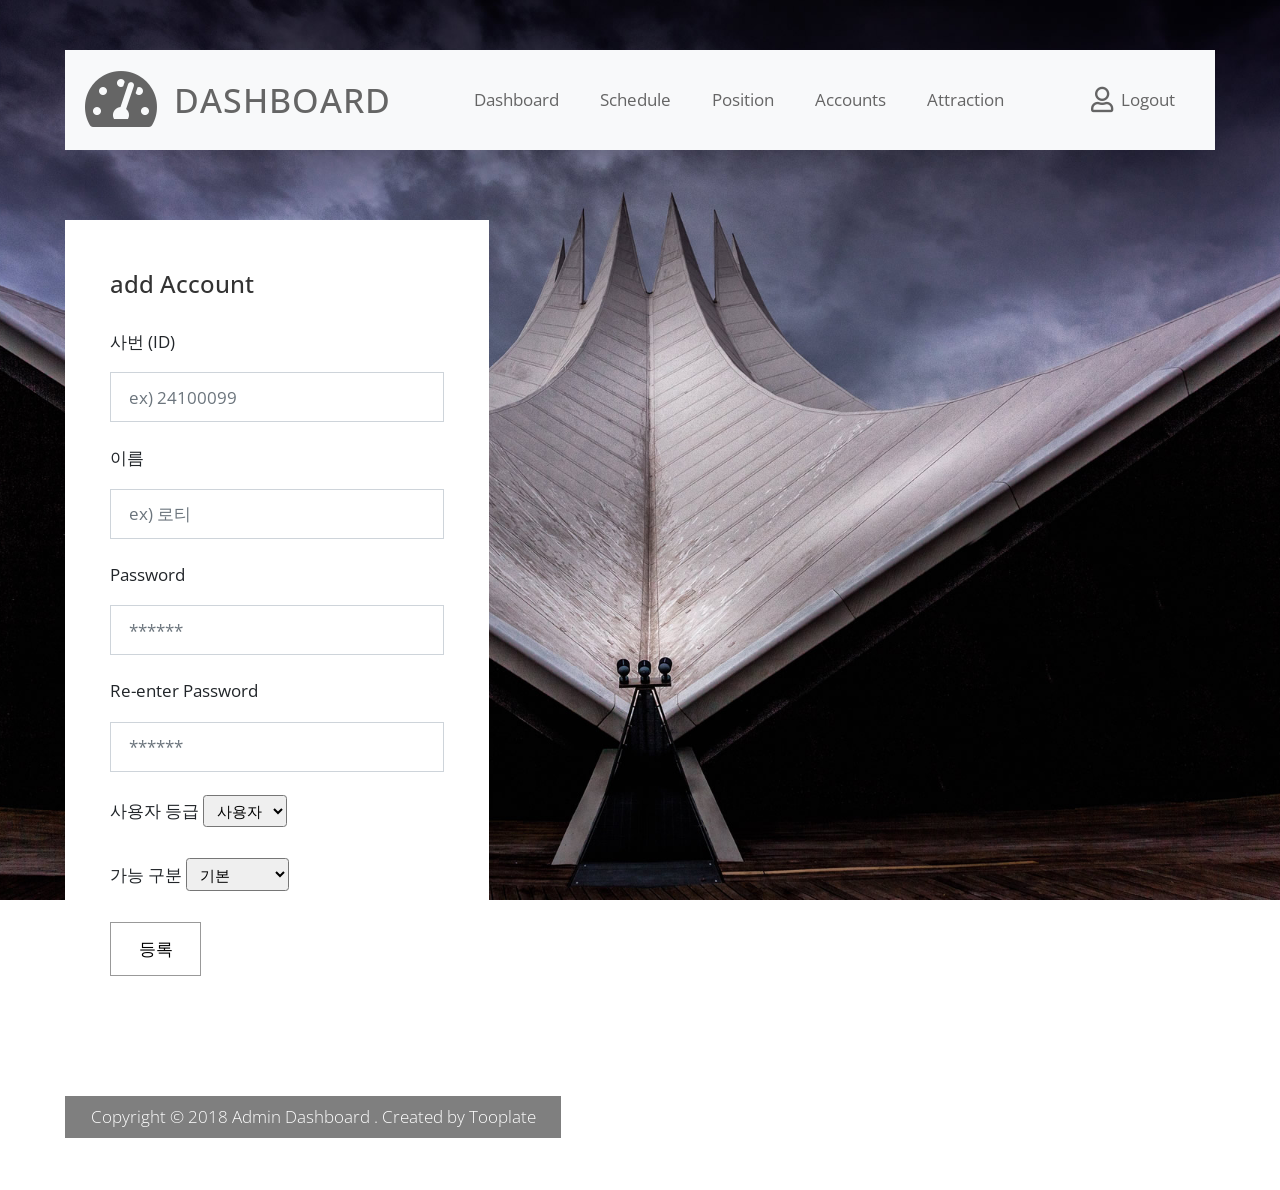
<file: html/add-account.html>
<!DOCTYPE html>
<html lang="en">

<head>
  <meta charset="UTF-8">
  <meta name="viewport" content="width=device-width, initial-scale=1.0">
  <meta http-equiv="X-UA-Compatible" content="ie=edge">
  <title>Accounts Page - Dashboard Template</title>
  <!--

  Template 2108 Dashboard

  http://www.tooplate.com/view/2108-dashboard

  -->
  <link rel="stylesheet" href="https://fonts.googleapis.com/css?family=Open+Sans:300,400,600">
  <!-- https://fonts.google.com/specimen/Open+Sans -->
  <link rel="stylesheet" href="static/css/fontawesome.min.css">
  <!-- https://fontawesome.com/ -->
  <link rel="stylesheet" href="static/css/bootstrap.min.css">
  <!-- https://getbootstrap.com/ -->
  <link rel="stylesheet" href="static/css/tooplate.css">
</head>

<body class="bg03">
<div class="container">
  <div data-include-path="navbar.html"></div>

  <!-- row -->
  <div class="row tm-content-row tm-mt-big">
    <div class="tm-col tm-col-big">
      <div class="bg-white tm-block">
        <div class="row">
          <div class="col-12">
            <h2 class="tm-block-title">add Account</h2>
          </div>
        </div>
        <div class="row">
          <div class="col-12">
            <form action="" class="tm-signup-form">
              <div class="form-group">
                <label for="username">사번 (ID)</label>
                <input placeholder="ex) 24100099" id="username" name="username" type="text" class="form-control validate">
              </div>
              <div class="form-group">
                <label for="name">이름</label>
                <input placeholder="ex) 로티" id="name" name="name" type="text" class="form-control validate">
              </div>
              <div class="form-group">
                <label for="password">Password</label>
                <input placeholder="******" id="password" name="password" type="password" class="form-control validate">
              </div>
              <div class="form-group">
                <label for="password_check">Re-enter Password</label>
                <input placeholder="******" id="password_check" name="password_check" type="password" class="form-control validate">
              </div>
              <div class="form-group">
                <label for="role">사용자 등급</label>
                <select  id="role" name="role" class="form-control-sm validate" >
                  <option value="USER">사용자</option>
                  <option value="ADMIN">관리자</option>
                </select>
              </div>
              <div class="form-group">
                <label for="grade">가능 구분</label>
                <select  id="grade" name="grade" class="form-control-sm validate">
                  <option value="NORMAL">기본</option>
                  <option value="ATLANTIS_LOADER_ONE_MANAGE">로/1 가능</option>
                  <option value="SWING_LINE_MANAGE">스줄 가능</option>
                  <option value="SWING_CPO">스씨 가능</option>
                  <option value="ATLANTIS_LINE_MANAGE">아줄 가능</option>
                  <option value="S_CPO">S-CPO</option>
                </select>
              </div>
              <div class="row">
                <div class="col-12 col-sm-4">
                  <button type="button" id="add-user" class="btn btn-primary">등록</button>
                </div>
              </div>
            </form>
          </div>
        </div>
      </div>
    </div>
    <!--<div class="tm-col tm-col-small">
        <div class="bg-white tm-block">
            <h2 class="tm-block-title">Profile Image</h2>
            <img src="static/img/profile-image.png" alt="Profile Image" class="img-fluid">
            <div class="custom-file mt-3 mb-3">
                <input id="fileInput" type="file" style="display:none;" />
                <input type="button" class="btn btn-primary d-block mx-xl-auto" value="Upload New..." onclick="document.getElementById('fileInput').click();"
                />
            </div>
        </div>
    </div>-->
  </div>
  <footer class="row tm-mt-small">
    <div class="col-12 font-weight-light">
      <p class="d-inline-block tm-bg-black text-white py-2 px-4">
        Copyright &copy; 2018 Admin Dashboard . Created by
        <a rel="nofollow" href="https://www.tooplate.com" class="text-white tm-footer-link">Tooplate</a>
      </p>
    </div>
  </footer>
</div>

<script src="static/js/jquery-3.3.1.min.js"></script>
<!-- https://jquery.com/download/ -->
<script src="static/js/bootstrap.min.js"></script>
<!-- https://getbootstrap.com/ -->
<script src="static/js/include.js"></script>
<script src="static/js/add-account.js"></script>

</body>

</html>
</file>
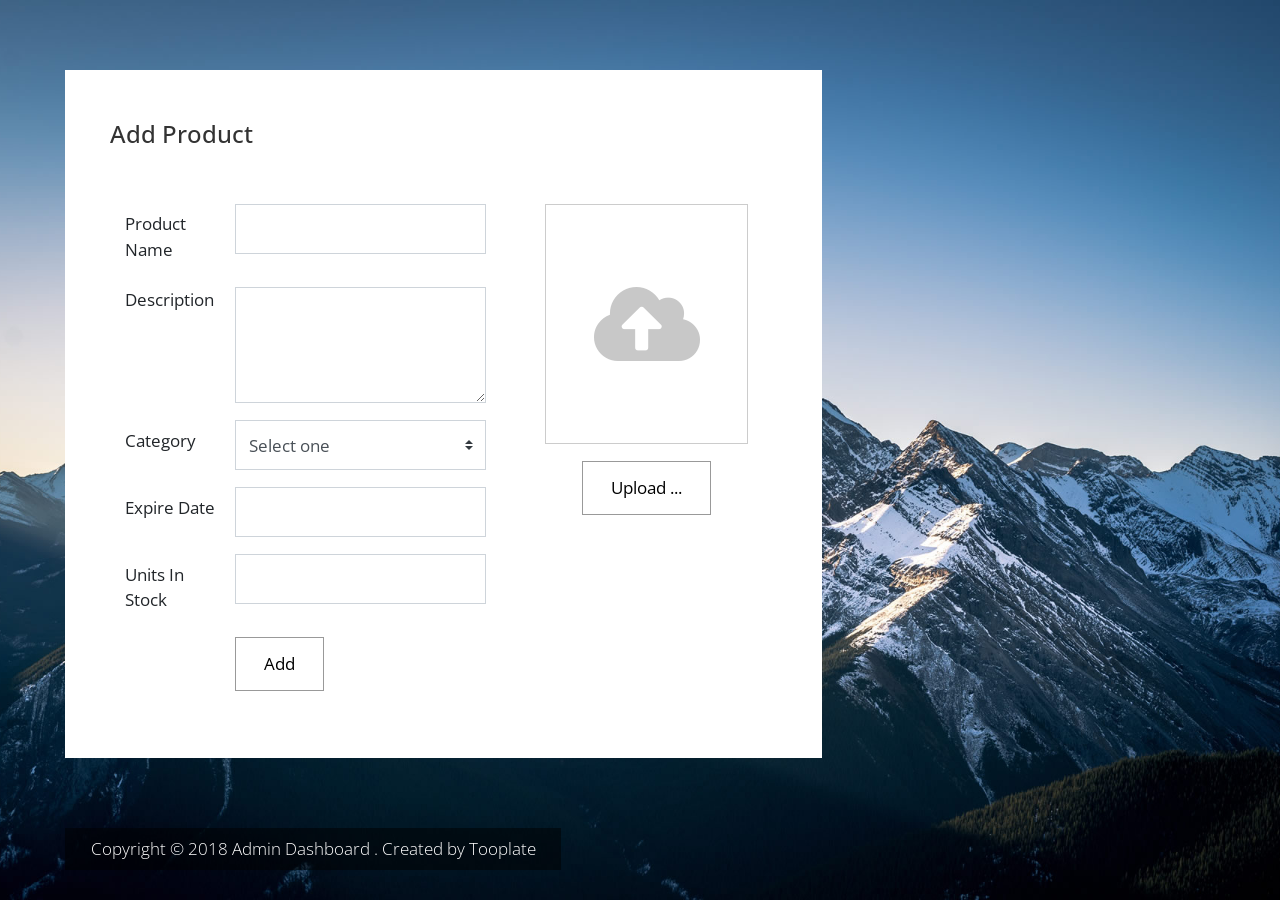
<file: html/add-product.html>
<!DOCTYPE html>
<html lang="en">

<head>
    <meta charset="UTF-8">
    <meta name="viewport" content="width=device-width, initial-scale=1.0">
    <meta http-equiv="X-UA-Compatible" content="ie=edge">
    <title>Add Product - Dashboard Admin Template</title>
    <!--

    Template 2108 Dashboard

	http://www.tooplate.com/view/2108-dashboard

    -->
    <link rel="stylesheet" href="https://fonts.googleapis.com/css?family=Open+Sans:300,400,600">
    <!-- https://fonts.google.com/specimen/Open+Sans -->
    <link rel="stylesheet" href="static/css/fontawesome.min.css">
    <!-- https://fontawesome.com/ -->
    <link rel="stylesheet" href="static/jquery-ui-datepicker/jquery-ui.min.css" type="text/css" />
    <!-- http://api.jqueryui.com/datepicker/ -->
    <link rel="stylesheet" href="static/css/bootstrap.min.css">
    <!-- https://getbootstrap.com/ -->
    <link rel="stylesheet" href="static/css/tooplate.css">
</head>

<body class="bg02">
    <div class="container">
        <div data-include-path="navbar.html"></div>
        <!-- row -->
        <div class="row tm-mt-big">
            <div class="col-xl-8 col-lg-10 col-md-12 col-sm-12">
                <div class="bg-white tm-block">
                    <div class="row">
                        <div class="col-12">
                            <h2 class="tm-block-title d-inline-block">Add Product</h2>
                        </div>
                    </div>
                    <div class="row mt-4 tm-edit-product-row">
                        <div class="col-xl-7 col-lg-7 col-md-12">
                            <form action="" class="tm-edit-product-form">
                                <div class="input-group mb-3">
                                    <label for="name" class="col-xl-4 col-lg-4 col-md-4 col-sm-5 col-form-label">Product
                                        Name
                                    </label>
                                    <input id="name" name="name" type="text" class="form-control validate col-xl-9 col-lg-8 col-md-8 col-sm-7">
                                </div>
                                <div class="input-group mb-3">
                                    <label for="description" class="col-xl-4 col-lg-4 col-md-4 col-sm-5 mb-2">Description</label>
                                    <textarea class="form-control validate col-xl-9 col-lg-8 col-md-8 col-sm-7" rows="3" required></textarea>
                                </div>
                                <div class="input-group mb-3">
                                    <label for="category" class="col-xl-4 col-lg-4 col-md-4 col-sm-5 col-form-label">Category</label>
                                    <select class="custom-select col-xl-9 col-lg-8 col-md-8 col-sm-7" id="category">
                                        <option selected>Select one</option>
                                        <option value="1">Cras efficitur lacus</option>
                                        <option value="2">Pellentesque molestie</option>
                                        <option value="3">Sed feugiat nulla</option>
                                    </select>
                                </div>
                                <div class="input-group mb-3">
                                    <label for="expire_date" class="col-xl-4 col-lg-4 col-md-4 col-sm-5 col-form-label">Expire
                                        Date
                                    </label>
                                    <input id="expire_date" name="expire_date" type="text" class="form-control validate col-xl-9 col-lg-8 col-md-8 col-sm-7"
                                        data-large-mode="true">
                                </div>
                                <div class="input-group mb-3">
                                    <label for="stock" class="col-xl-4 col-lg-4 col-md-4 col-sm-5 col-form-label">Units In
                                        Stock
                                    </label>
                                    <input id="stock" name="stock" type="text" class="form-control validate col-xl-9 col-lg-8 col-md-7 col-sm-7">
                                </div>
                                <div class="input-group mb-3">
                                    <div class="ml-auto col-xl-8 col-lg-8 col-md-8 col-sm-7 pl-0">
                                        <button type="submit" class="btn btn-primary">Add
                                        </button>
                                    </div>
                                </div>
                            </form>
                        </div>
                        <div class="col-xl-4 col-lg-4 col-md-12 mx-auto mb-4">
                            <div class="tm-product-img-dummy mx-auto">
                                <i class="fas fa-5x fa-cloud-upload-alt" onclick="document.getElementById('fileInput').click();"></i>
                            </div>
                            <div class="custom-file mt-3 mb-3">
                                <input id="fileInput" type="file" style="display:none;" />
                                <input type="button" class="btn btn-primary d-block mx-auto" value="Upload ..." onclick="document.getElementById('fileInput').click();"
                                />
                            </div>
                        </div>
                    </div>
                </div>
            </div>
        </div>
        <footer class="row tm-mt-big">
            <div class="col-12 font-weight-light">
                <p class="d-inline-block tm-bg-black text-white py-2 px-4">
                    Copyright &copy; 2018 Admin Dashboard . Created by
                    <a rel="nofollow" href="https://www.tooplate.com" class="text-white tm-footer-link">Tooplate</a>
                </p>
            </div>
        </footer>
    </div>

    <script src="static/js/jquery-3.3.1.min.js"></script>
    <!-- https://jquery.com/download/ -->
    <script src="static/jquery-ui-datepicker/jquery-ui.min.js"></script>
    <!-- https://jqueryui.com/download/ -->
    <script src="static/js/bootstrap.min.js"></script>
    <!-- https://getbootstrap.com/ -->
    <script>
        $(function () {
            $('#expire_date').datepicker();
        });
    </script>
</body>

</html>
</file>
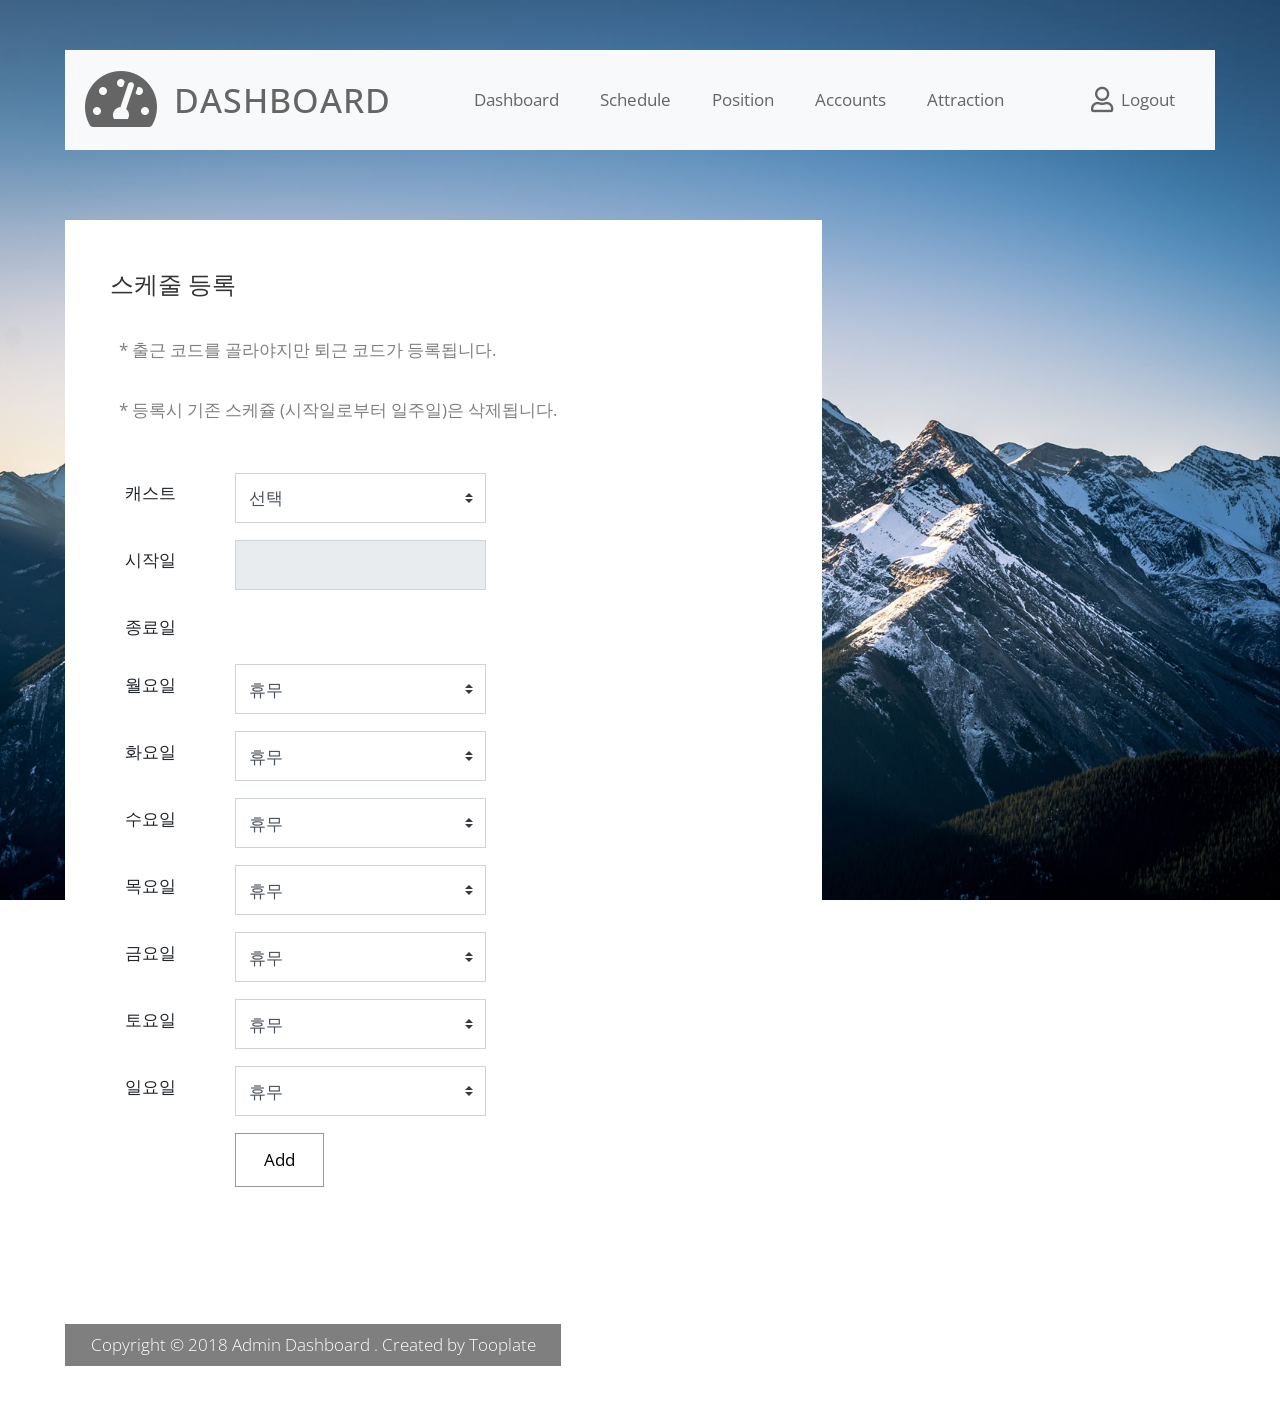
<file: html/add-schedule.html>
<!DOCTYPE html>
<html lang="en">

<head>
  <meta charset="UTF-8">
  <meta name="viewport" content="width=device-width, initial-scale=1.0">
  <meta http-equiv="X-UA-Compatible" content="ie=edge">
  <title>Add Product - Dashboard Admin Template</title>
  <!--

  Template 2108 Dashboard

  http://www.tooplate.com/view/2108-dashboard

  -->
  <link rel="stylesheet" href="https://fonts.googleapis.com/css?family=Open+Sans:300,400,600">
  <!-- https://fonts.google.com/specimen/Open+Sans -->
  <link rel="stylesheet" href="static/css/fontawesome.min.css">
  <!-- https://fontawesome.com/ -->
  <link rel="stylesheet" href="static/jquery-ui-datepicker/jquery-ui.min.css" type="text/css" />
  <!-- http://api.jqueryui.com/datepicker/ -->
  <link rel="stylesheet" href="static/css/bootstrap.min.css">
  <!-- https://getbootstrap.com/ -->
  <link rel="stylesheet" href="static/css/tooplate.css">
</head>

<body class="bg02">
<div class="container">
  <div data-include-path="navbar.html"></div>
  <!-- row -->
  <div class="row tm-mt-big">
    <div class="col-xl-8 col-lg-10 col-md-12 col-sm-12">
      <div class="bg-white tm-block">
        <div class="row">
          <div class="col-12">
            <h2 class="tm-block-title d-inline-block">스케줄 등록</h2>
          </div>
          <div class="col-12">
            <p class="text-black-50 p-sm-2 d-inline-block"> * 출근 코드를 골라야지만 퇴근 코드가 등록됩니다. </p>
            <p class="text-black-50 p-sm-2 d-inline-block"> * 등록시 기존 스케쥴 (시작일로부터 일주일)은 삭제됩니다. </p>
          </div>
        </div>
        <div class="row mt-4 tm-edit-product-row">
          <div class="col-xl-7 col-lg-7 col-md-12">
            <form action="" class="tm-edit-product-form">
              <div class="input-group mb-3">
                <label for="userSelector" class="col-xl-4 col-lg-4 col-md-4 col-sm-5 col-form-label">캐스트</label>
                <select name="userId" id="userSelector" class="custom-select col-xl-9 col-lg-8 col-md-8 col-sm-7">
                  <option selected>선택</option>
                </select>
              </div>
              <div class="input-group mb-3">
                <label for="datepicker" class="col-xl-4 col-lg-4 col-md-4 col-sm-5 col-form-label">시작일</label>
                <input type="datepicker" name="startDay" id="datepicker" class="form-control validate col-xl-9 col-lg-8 col-md-8 col-sm-7" readonly/>
              </div>
              <div class="input-group mb-3">
                <label for="endDay" class="col-xl-4 col-lg-4 col-md-4 col-sm-5 col-form-label">종료일</label>
                <p class="text-xl-center" id="endDay"></p>
              </div>
              <div class="input-group mb-3">
                <label for="mondayWorkCode" class="col-xl-4 col-lg-4 col-md-4 col-sm-5 col-form-label">월요일</label>
                <select name="mondayWorkCode" id="mondayWorkCode" class="workCodeSelector custom-select col-xl-9 col-lg-8 col-md-8 col-sm-7">
                  <option selected value="">휴무</option>
                </select>
              </div>
              <div class="input-group mb-3">
                <label for="tuesDayWorkCode" class="col-xl-4 col-lg-4 col-md-4 col-sm-5 col-form-label">화요일</label>
                <select name="tuesDayWorkCode" id="tuesDayWorkCode" class="workCodeSelector custom-select col-xl-9 col-lg-8 col-md-8 col-sm-7">
                  <option selected value="">휴무</option>
                </select>
              </div>
              <div class="input-group mb-3">
                <label for="wednesdayWorkCode" class="col-xl-4 col-lg-4 col-md-4 col-sm-5 col-form-label">수요일</label>
                <select name="wednesdayWorkCode" id="wednesdayWorkCode" class="workCodeSelector custom-select col-xl-9 col-lg-8 col-md-8 col-sm-7">
                  <option selected value="">휴무</option>
                </select>
              </div>
              <div class="input-group mb-3">
                <label for="thursdayWorkCode" class="col-xl-4 col-lg-4 col-md-4 col-sm-5 col-form-label">목요일</label>
                <select name="thursdayWorkCode" id="thursdayWorkCode" class="workCodeSelector custom-select col-xl-9 col-lg-8 col-md-8 col-sm-7">
                  <option selected value="">휴무</option>
                </select>
              </div>
              <div class="input-group mb-3">
                <label for="fridayWorkCode" class="col-xl-4 col-lg-4 col-md-4 col-sm-5 col-form-label">금요일</label>
                <select name="fridayWorkCode" id="fridayWorkCode" class="workCodeSelector custom-select col-xl-9 col-lg-8 col-md-8 col-sm-7">
                  <option selected value="">휴무</option>
                </select>
              </div>
              <div class="input-group mb-3">
                <label for="saturdayWorkCode" class="col-xl-4 col-lg-4 col-md-4 col-sm-5 col-form-label">토요일</label>
                <select name="saturdayWorkCode" id="saturdayWorkCode" class="workCodeSelector custom-select col-xl-9 col-lg-8 col-md-8 col-sm-7">
                  <option selected value="">휴무</option>
                </select>
              </div>
              <div class="input-group mb-3">
                <label for="sundayWorkCode" class="col-xl-4 col-lg-4 col-md-4 col-sm-5 col-form-label">일요일</label>
                <select name="sundayWorkCode" id="sundayWorkCode" class="workCodeSelector custom-select col-xl-9 col-lg-8 col-md-8 col-sm-7">
                  <option selected value="">휴무</option>
                </select>
              </div>
              <div class="input-group mb-3">
                <div class="ml-auto col-xl-8 col-lg-8 col-md-8 col-sm-7 pl-0">
                  <button type="button" id="schedule-btn" class="btn btn-primary">Add</button>
                </div>
              </div>
            </form>
          </div>
        </div>
      </div>
    </div>
  </div>
  <footer class="row tm-mt-big">
    <div class="col-12 font-weight-light">
      <p class="d-inline-block tm-bg-black text-white py-2 px-4">
        Copyright &copy; 2018 Admin Dashboard . Created by
        <a rel="nofollow" href="https://www.tooplate.com" class="text-white tm-footer-link">Tooplate</a>
      </p>
    </div>
  </footer>
</div>

<script src="static/js/jquery-3.3.1.min.js"></script>
<!-- https://jquery.com/download/ -->
<script src="static/jquery-ui-datepicker/jquery-ui.min.js"></script>
<!-- https://jqueryui.com/download/ -->
<script src="static/js/bootstrap.min.js"></script>
<!-- https://getbootstrap.com/ -->
<script src="static/js/add-schedule.js"></script>
<script src="static/js/include.js"></script>

<script>
  $(function () {
    $('#expire_date').datepicker();
  });
</script>
</body>

</html>
</file>
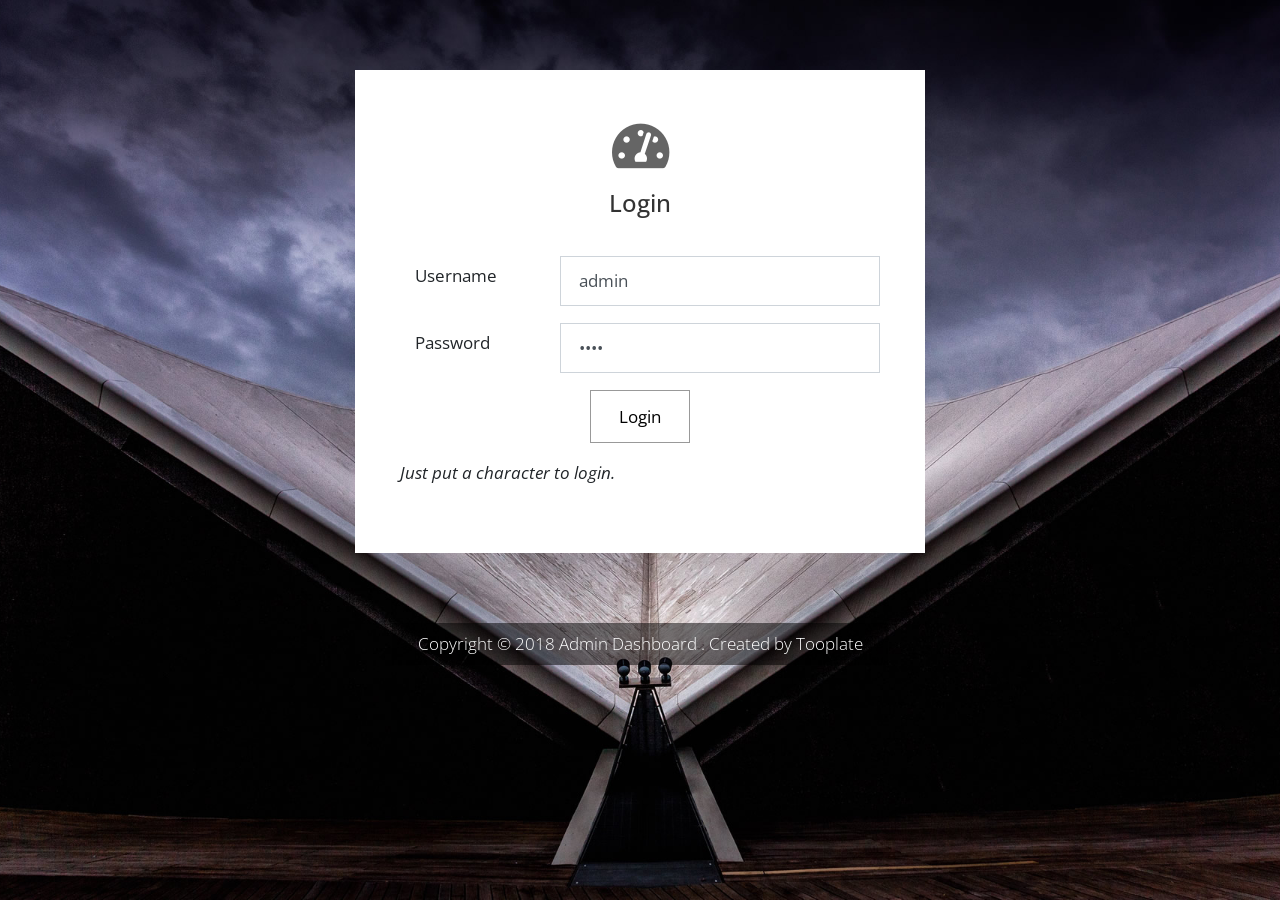
<file: html/login.html>
<!DOCTYPE html>
<html lang="en">

<head>
    <meta charset="UTF-8">
    <meta name="viewport" content="width=device-width, initial-scale=1.0">
    <meta http-equiv="X-UA-Compatible" content="ie=edge">
    <title>Login Page - Dashboard Admin Template</title>
    <!--

    Template 2108 Dashboard

	http://www.tooplate.com/view/2108-dashboard

    -->
    <link rel="stylesheet" href="https://fonts.googleapis.com/css?family=Open+Sans:300,400,600">
    <!-- https://fonts.google.com/specimen/Open+Sans -->
    <link rel="stylesheet" href="static/css/fontawesome.min.css">
    <!-- https://fontawesome.com/ -->
    <link rel="stylesheet" href="static/css/bootstrap.min.css">
    <!-- https://getbootstrap.com/ -->
    <link rel="stylesheet" href="static/css/tooplate.css">
    <script src="static/js/jquery-3.3.1.min.js"></script>

</head>

<body class="bg03">
    <div class="container">
        <div class="row tm-mt-big">
            <div class="col-12 mx-auto tm-login-col">
                <div class="bg-white tm-block">
                    <div class="row">
                        <div class="col-12 text-center">
                            <i class="fas fa-3x fa-tachometer-alt tm-site-icon text-center"></i>
                            <h2 class="tm-block-title mt-3">Login</h2>
                        </div>
                    </div>
                    <div class="row mt-2">
                        <div class="col-12">
                            <form id="login-form" class="tm-login-form">
                                <div class="input-group">
                                    <label for="username" class="col-xl-4 col-lg-4 col-md-4 col-sm-5 col-form-label">Username</label>
                                    <input name="username" type="text" class="form-control validate col-xl-9 col-lg-8 col-md-8 col-sm-7" id="username" value="admin" required>
                                </div>
                                <div class="input-group mt-3">
                                    <label for="password" class="col-xl-4 col-lg-4 col-md-4 col-sm-5 col-form-label">Password</label>
                                    <input name="password" type="password" class="form-control validate" id="password" value="1234" required>
                                </div>
                                <div class="input-group mt-3">
                                    <button type="button" id="login-btn" class="btn btn-primary d-inline-block mx-auto">Login</button>
                                </div>
                                <div class="input-group mt-3">
                                    <p><em>Just put a character to login.</em></p>
                                </div>
                            </form>
                        </div>
                    </div>
                </div>
            </div>
        </div>
        <footer class="row tm-mt-big">
            <div class="col-12 font-weight-light text-center">
                <p class="d-inline-block tm-bg-black text-white py-2 px-4">
                    Copyright &copy; 2018 Admin Dashboard . Created by
                    <a rel="nofollow" href="https://www.tooplate.com" class="text-white tm-footer-link">Tooplate</a>
                </p>
            </div>
        </footer>
    </div>

    <script src="static/js/login.js"></script>

</body>

</html>
</file>
<file: html/static/css/tooplate.css>
/*

Template 2108 Dashboard

http://www.tooplate.com/view/2108-dashboard
	

COLOR CODES

  Dark Gray: #656565
  Light Gray: #E6E6E6
  Blue: #0062BB
  
*/

html {
  font-size: 17px;
}

body {
  font-family: "Open Sans", Helvetica, Arial, sans-serif;
  overflow-x: hidden;
}

body {
  background-image: url(../img/dash-bg-01.jpg);
  background-size: cover;
  background-repeat: no-repeat;
  background-position: center;
  background-attachment: fixed;
  padding-left: 50px;
  padding-right: 50px;
}

.bg02 {
	background-image: url(../img/dash-bg-02.jpg);
}

.bg03 {
	background-image: url(../img/dash-bg-03.jpg);
}

a {
  transition: all 0.3s ease;
}
a:hover,
a:focus {
  text-decoration: none;
}

.navbar-brand {
  display: flex;
  align-items: center;
}

.tm-site-icon {
  color: #656565;
}

.tm-site-title {
  display: inline-block;
  text-transform: uppercase;
  font-size: 2rem;
  margin-left: 1rem;
  color: #656565;
  letter-spacing: 1px;
}

.navbar {
  height: 100px;
  padding-left: 20px;
  padding-right: 20px;
  margin-top: 50px;
}

.tm-logout-icon {
  font-size: 1.5em;
}

.tm-bg-black {
  background-color: rgba(0, 0, 0, 0.5);
}

.tm-mt-big {
  margin-top: 70px;
}

.tm-mt-small {
  margin-top: 20px;
}

.tm-block {
  padding: 50px 45px;
}

.tm-block-title {
  font-size: 1.4rem;
  color: #333;
  margin-bottom: 30px;
}

.navbar-light .navbar-nav .nav-link {
  color: #656565;
}

.navbar-light .navbar-nav .nav-link,
.dropdown-item {
  padding: 15px 20px;
}

.navbar-light .navbar-nav .active > .nav-link,
.navbar-light .navbar-nav .nav-link.active,
.navbar-light .navbar-nav .nav-link.show,
.navbar-light .navbar-nav .show > .nav-link,
.navbar-light .navbar-nav a:hover {
  background-color: #e6e6e6;
}

.nav-item {
  margin-right: 30px;
}

.nav-item:last-child {
  margin-right: 0;
}

.tm-content-row {
  justify-content: space-between;
  margin-left: -20px;
  margin-right: -20px; /* To offset col padding */
}

.tm-col {
  padding-left: 20px;
  padding-right: 20px;
  margin-bottom: 50px;
}

.tm-col-big {
  width: 39%;
}

.tm-col-small {
  width: 21.95%;
}

.tm-link-black {
  color: black;
}

.tm-link-black:hover,
.tm-link-black:focus {
  color: #0266c4;
}

ol {
  margin-bottom: 0;
}

.tm-list-group {
  counter-reset: myOrderedListItemsCounter;
  padding-left: 0;
}

.tm-list-group > li {
  list-style-type: none;
  position: relative;
  cursor: pointer;
  transition: all 0.3s ease;
  padding: 8px;
}

.tm-list-group-pad-big > li {
  padding: 20px;
}

.tm-list-group > li:hover {
  color: #0266c4;
}

.tm-list-group-alternate-color > li:nth-child(odd) {
  background-color: #e6e6e6;
}

.tm-list-group > li:before {
  counter-increment: myOrderedListItemsCounter;
  content: counter(myOrderedListItemsCounter) ".";
  margin-right: 0.5em;
}

.tm-list {
  padding-left: 30px;
}

.tm-list > li {
  margin-bottom: 20px;
}

.form-control {
  margin-bottom: 23px;
  padding: 19px 18px;
  border-radius: 0;
  height: 50px;
}

label {
  margin-bottom: 18px;
}

.btn {
  border-radius: 0;
  padding: 13px 28px;
  transition: all 0.2s ease;
  max-width: 100%;
}

.btn-small {
  padding: 10px 24px;
}

.btn-primary {
  background-color: transparent;
  color: black;
  border-color: #999999;
}

.btn-primary:hover,
.btn-primary:active,
.btn-primary:not(:disabled):not(.disabled).active,
.btn-primary:not(:disabled):not(.disabled):active,
.show > .btn-primary.dropdown-toggle {
  color: black;
  background-color: #cdd4da;
  border-color: #999999;
}

.btn-danger {
  color: #9f1321;
  background-color: transparent;
  border-color: #9f1321;
}

.btn-danger:hover {
  color: #9f1321;
  background-color: rgba(159, 19, 32, 0.27);
  border-color: #9f1321;
}

.custom-file-input {
  cursor: pointer;
}

.custom-file-label {
  border-radius: 0;
}

.tm-btn-right {
  text-align: right;
}

.table td,
.table th {
  padding: 20px 24px;
}

.table-hover tbody tr:hover {
  background-color: white;
  color: #3aabd0;
}

.tm-bg-gray {
  background-color: rgba(0, 0, 0, 0.05);
}

.tm-table-striped-even.table-striped tbody tr:nth-of-type(even) {
  background-color: rgba(0, 0, 0, 0.05);
}

.tm-table-striped-even.table-striped tbody tr:nth-of-type(odd) {
  background-color: white;
}

.tm-table-mt {
  margin-top: 66px;
}

.page-item:first-child .page-link {
  border-top-left-radius: 0;
  border-bottom-left-radius: 0;
}

.page-item:last-child .page-link {
  border-top-right-radius: 0;
  border-bottom-right-radius: 0;
}

.page-link,
.tm-dots {
  padding: 12px 18px;
}

.page-link,
.page-link:hover {
  color: black;
}

.page-item {
  margin-right: 18px;
}

.page-item:last-child {
  margin-right: 0;
}

.page-item.active .page-link {
  background-color: #e9ecef;
  border-color: #dee2e6;
  color: black;
}

.tm-pagination {
  justify-content: flex-end;
}

.tm-pagination-label {
  padding-bottom: 15px;
  padding-right: 15px;
  display: inline-block;
}

.tm-table-actions-row {
  display: flex;
  justify-content: space-between;
}

.tm-table-actions-col-right {
  text-align: right;
}

input[type="checkbox"] {
  cursor: pointer;
  -webkit-appearance: none;
  appearance: none;
  border: 1px solid black;
  box-sizing: border-box;
  position: relative;
  box-sizing: content-box;
  width: 24px;
  height: 24px;
  transition: all 0.1s linear;
}
input[type="checkbox"]:checked {
  background-color: #9f1321;
}
input[type="checkbox"]:focus {
  outline: 0 none;
  box-shadow: none;
}

.tm-trash-icon {
  color: #6e6c6c;
  cursor: pointer;
}

.tm-trash-icon:hover {
  color: #9f1321;
}

.tm-trash-icon-cell {
  width: 15px;
}

footer {
  margin-bottom: 35px;
}

.custom-select {
  height: 50px;
  border-radius: 0;
}

.tm-product-img-dummy {
  max-width: 100%;
  width: 240px;
  height: 240px;
  border: 1px solid #cccccc;
  display: flex;
  align-items: center;
  justify-content: center;
  color: #c8c8c8;
}

.tm-login-col {
  max-width: 600px;
}

@media (min-width: 992px) {
  .navbar-expand-lg .navbar-nav .nav-link {
    padding: 15px 20px;
  }
}

@media (min-width: 1200px) {
  .container {
    max-width: 1630px;
  }
}

@media (max-width: 1275px) and (min-width: 1200px) {
  .nav-item {
    margin-right: 15px;
  }
}

@media (max-width: 1350px) and (min-width: 1200px) {
  .tm-table-actions-row {
    display: block;
  }
  .tm-table-actions-col-right {
    margin-top: 30px;
  }
}

@media (max-width: 1350px) {
  .nav-item {
    margin-right: 1px;
  }
}

@media (max-width: 1199px) {
  .tm-col-big,
  .tm-col-small {
    width: 49.65%;
  }

  .navbar-collapse {
    background: white;
    padding: 15px;
    box-shadow: rgba(108, 117, 125, 0.27) 0px 1px 1px 0px;
    position: absolute;
    top: 77px;
    right: 20px;
    width: 245px;
    z-index: 1000;
  }

  .navbar-nav .nav-link {
    padding-right: 15px;
    padding-left: 15px;
  }

  .nav-item {
    margin-right: 0;
  }
}

@media (max-width: 991px) {
  .tm-col-big,
  .tm-col-small {
    width: 100%;
    min-height: 383px;
    height: auto;
  }
  .tm-block {
    padding: 30px;
  }

  .tm-table-actions-row {
    display: block;
  }

  .tm-table-actions-col-right {
    text-align: left;
    margin-top: 30px;
  }

  .tm-edit-product-row {
    flex-direction: column-reverse;
  }
}

@media (max-width: 633px) {
  .pagination {
    flex-wrap: wrap;
  }

  .tm-pagination {
    justify-content: flex-start;
  }

  .tm-pagination-label {
    display: inline-block;
    margin-right: 0;
  }

  .page-item {
    margin-top: 10px;
  }
}

@media (max-width: 574px) {
  .navbar-collapse {
    top: 70px;
  }

  .tm-btn-right {
    text-align: left;
    margin-top: 20px;
  }

  .navbar {
    margin-top: 30px;
    height: auto;
  }

  body {
    padding-left: 15px;
    padding-right: 15px;
  }

  .tm-site-title {
    font-size: 1.4rem;
    margin-left: 7px;
  }

  .tm-site-icon {
    font-size: 2em;
  }
}

@media (max-width: 480px) {
  .tm-mt-big {
    margin-top: 45px;
  }
}

@media (max-width: 424px) {
  .navbar-collapse {
    top: 107px;
  }
}


.dp-none {
  display: none;
}

.scrollbar {
  height: 500px;
  overflow-y: scroll; /*  */
}

/* 스크롤바의 폭 너비 */
.scrollbar::-webkit-scrollbar {
  width: 10px;
}

.scrollbar::-webkit-scrollbar-thumb {
  background: rgba(220, 20, 60); /* 스크롤바 색상 */
  border-radius: 10px; /* 스크롤바 둥근 테두리 */
}

.scrollbar::-webkit-scrollbar-track {
  background: rgba(220, 20, 60, .1);  /*스크롤바 뒷 배경 색상*/
}
</file>
